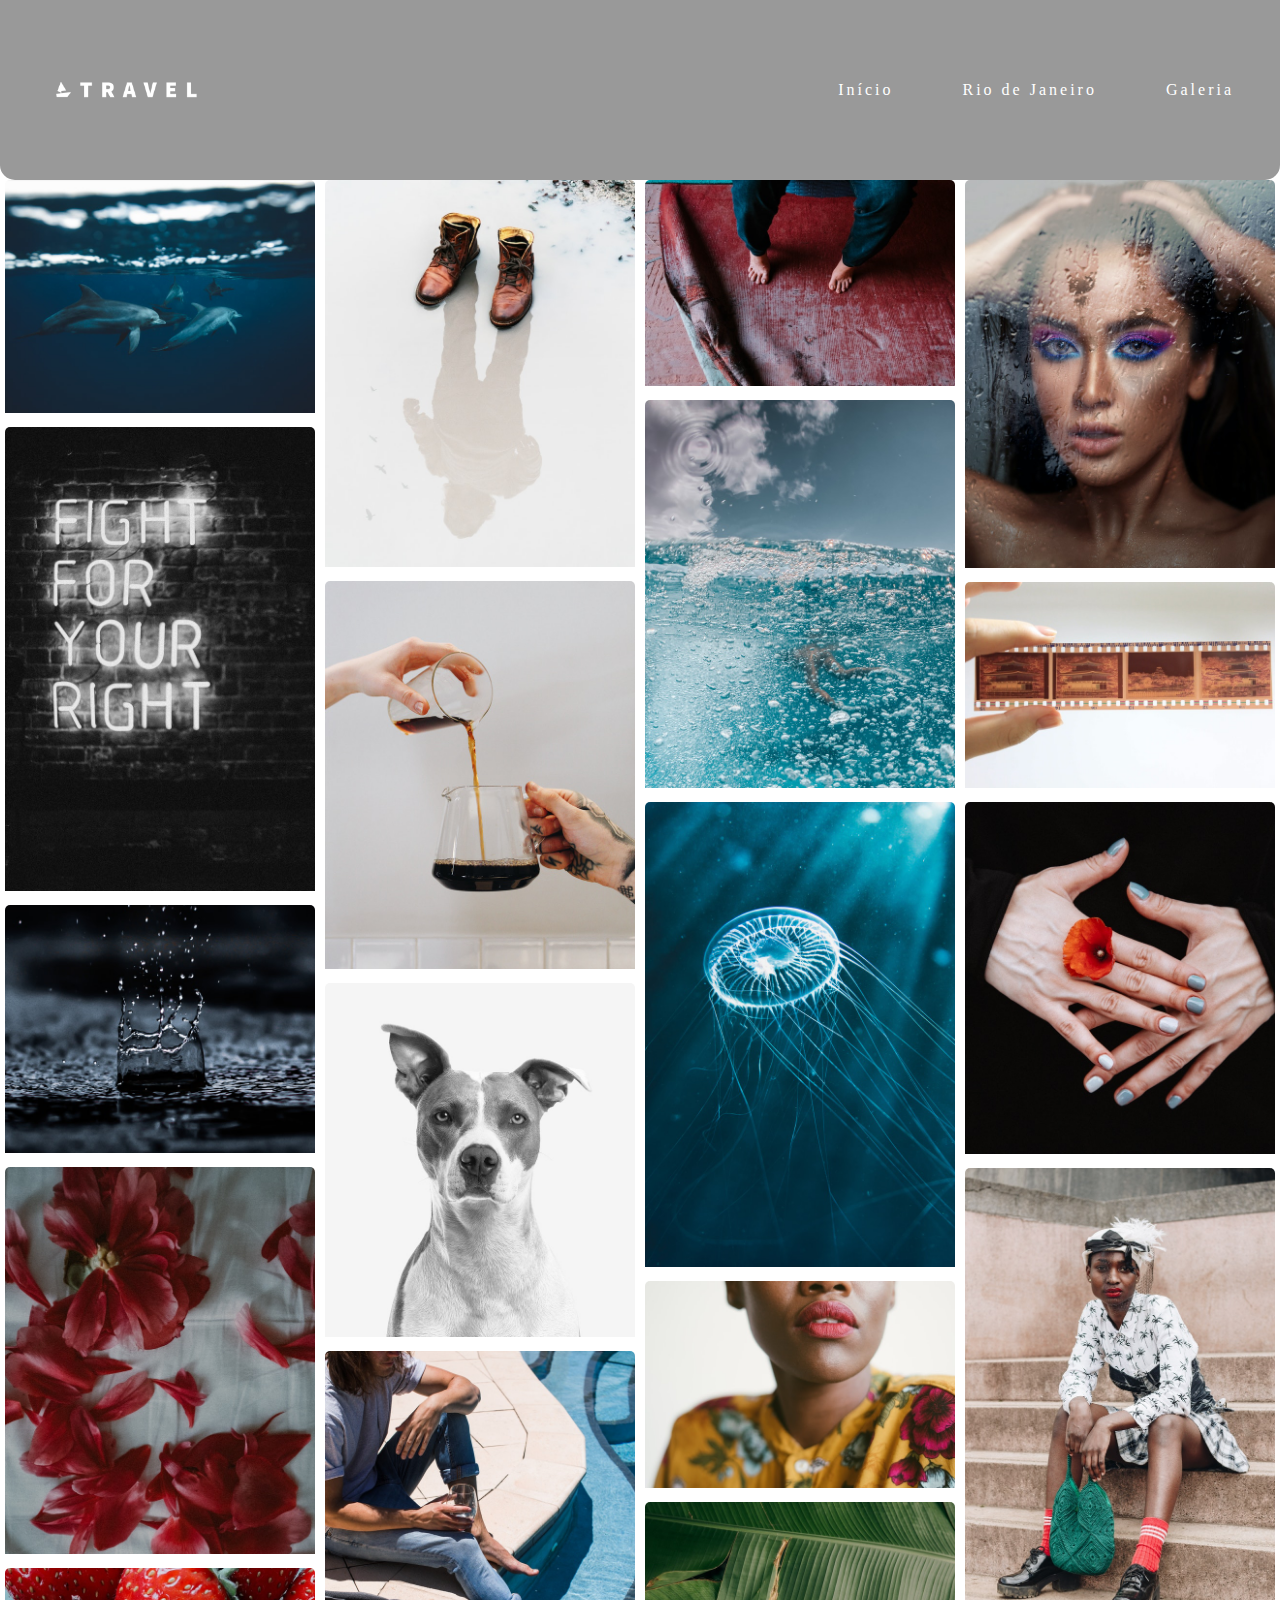
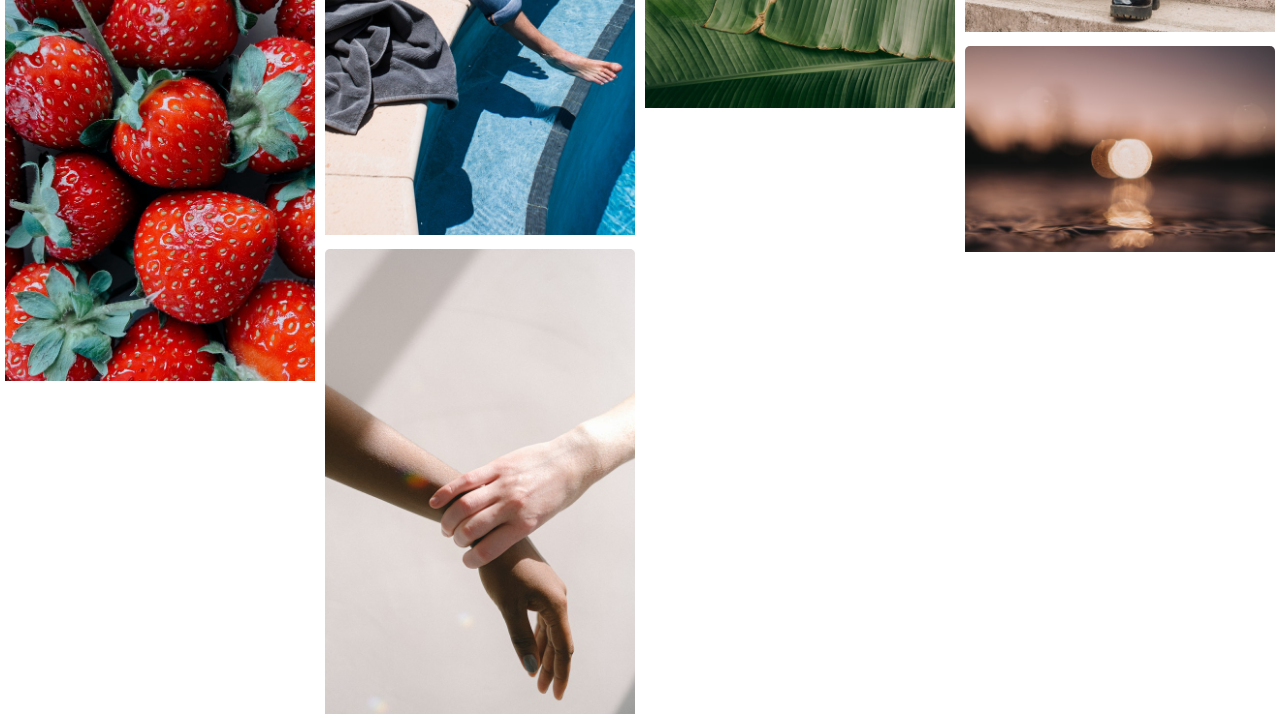
<file: galeria.html>
<!DOCTYPE html>
<html lang="pt-br">
<head>
    <meta charset="UTF-8">
    <meta http-equiv="X-UA-Compatible" content="IE=edge">
    <meta name="viewport" content="width=device-width, initial-scale=1.0">
    <title>Travel now Turismo</title>
    <link rel="stylesheet" href="style.css">
</head>
<body>
    <nav class="navgaleria">
        <!-- Inclusão de Plano de Fundo -->
        <img src="imagens/Logo-Travel-2.png" class="logo" alt="logo">

        <!-- Inclusão de barra de navegação -->
        <ul>
            <li><a href="index.html">Início</a></li>
            <li><a href="rio.html">Rio de Janeiro</a></li>
            <li><a href="galeria.html">Galeria</a></li>
        </ul>
    </nav>

    <!-- _______________________________________________________________ -->
    <!-- Album -->

    <main id="album">
        <section class="coluna">
            <!-- O Elemento img indica a inserção de uma imagem no documento html -->
            <img src="imagens/imagem001.jpg" alt="Golfinhos">
            <img src="imagens/imagem002.jpg" alt="Fight for your right">
            <img src="imagens/imagem003.jpg" alt="Gota">
            <img src="imagens/imagem004.jpg" alt="Flores">
            <img src="imagens/imagem005.jpg" alt="Morangos">
        </section>
        <section class="coluna">
            <img src="imagens/imagem006.jpg" alt="Homem invisivel">
            <img src="imagens/imagem007.jpg" alt="Café &lt;3">
            <img src="imagens/imagem008.jpg" alt="Cachorro">
            <img src="imagens/imagem009.jpg" alt="Drink na piscina">
            <img src="imagens/imagem010.jpg" alt="Pegando pelo pulso">
        </section>
        <section class="coluna">
            <img src="imagens/imagem011.jpg" alt="Tapete vermelho">
            <img src="imagens/imagem012.jpg" alt="Mergulho">
            <img src="imagens/imagem013.jpg" alt="Água viva">
            <img src="imagens/imagem014.jpg" alt="Roupa florida">
            <img src="imagens/imagem015.jpg" alt="Folhas">
        </section>
        <section class="coluna">
            <img src="imagens/imagem016.jpg" alt="Olhos coloridos">
            <img src="imagens/imagem017.jpg" alt="Negativo da foto">
            <img src="imagens/imagem018.jpg" alt="Flor laranja">
            <img src="imagens/imagem019.jpg" alt="Bolsa verde, meias vermelhas">
            <img src="imagens/imagem020.jpg" alt="Brilho na água">
        </section>
    </main>
    
</body>
</html>
</file>
<file: style.css>
/* Reset básico */
* {
    margin: 0;
    padding: 0;
    font-family: Verdana;
    box-sizing: border-box;
}

/* Ajuste do plano de fundo */
.plano-de-fundo {
    width: 100%;
    height: 100vh;
    background-image: linear-gradient(rgba(0,0,0,0.5),rgba(0,0,0,0.5)), url(imagens/praia.jpg);
    background-size: cover;
    background-position: center;
    position: relative;
}

/* Ajuste de barra de navegação */
nav {
    position: absolute;
    top: 0;
    left: 0;
    width: 100%;
    padding: 15px 6px;
    display: flex;
    align-items: center;
    justify-content: space-between;
}

/* Ajuste de barra de navegação (album) */
.navgaleria {
    position: sticky;
    left: 0;
    top: 0;
    width: 100%;
    height: 20vh;
    background-color: #999;
    border-bottom-left-radius: 15px;
    border-bottom-right-radius: 15px;

}

.navgaleria img {
    margin-top: 15px;
}

/* Posicionmento do logo */
nav .logo {
    width: 160px;
    cursor: pointer;
    margin-left: 40px;
}

/* Ajuste da barra de navegação para ficar na horizontal e romoção dos marcadores */
nav ul li {
    display: inline-block;
    list-style: none;
    margin: 5px 25px;
    letter-spacing: 3px;
    margin-right: 40px;
}
/* Ajuste dos links da barra de navegação */
nav ul li a {
    text-decoration: none;
    color: #fff;
}
nav ul li a:hover {
    text-decoration: none;
    color: yellow;
}
/* Configuração do rirulo animado */
.titulo {
    position: absolute;
    top: 50%;
    left: 50%;
    transform: translate(-50%, -50%);
    font-size: 60px;
    color: white;

}

/* Funcionalidade de destaque da palavra */
span {
    color: transparent;
    background-image: linear-gradient(yellow,yellow);
    background-repeat: no-repeat;
    background-clip: text;
    -webkit-background-clip: text;
    background-position: -500px 0;
    animation: backcolor 3s linear infinite alternate;
}

/* __________________________________________________________________________ */
/* Página Rio de janeiro */

.plano-fundo {
    width: 100%;
    height: 100vh;
    background-image: linear-gradient(rgba(12,3,51,0.3), rgba(12,3,51,0.3));
    position: relative;
    padding: 0 5%;
    display: flex;
    align-items: center;
    justify-content: center;
}

.navrio {
    width: 100%;
    position: absolute;
    top: 0;
    left: 0;
    padding: 20px 8%;
    display: flex;
    align-items: center;
    justify-content: space-between;
}

.navrio .logo {
    width: 20px;
}

.navrio ul li {
    list-style: none;
    display: inline-block;
    margin-left: 40px;
    text-transform: uppercase;
    letter-spacing: 2px;
}

.navrio ul li a {
    text-decoration: none;
    color: #fff;
    font-size: 17px;
}

.conteudo {
    align-items: center;
}

.conteudo h1 {
    font-size: 70px;
    color: #fff;
    font-weight: 600;
    transition: 0.5s;
}

/* Define o estilo aplicado e elementos <h1> dentro de .conteudo quando o mouse estiver em cima */
.conteudo h1:hover {
    -webkit-text-stroke: 2px #fff; /* Adiciona um contorno de texto de 2px branco */
    color: transparent; /* Define a cor do texto como trnsparente */
}

.conteudo a {
    text-decoration: none;
    display: inline-block;
    color: #fff;
    font-size: 24px;
    border: 2px solid #fff;
    padding: 14px 70px;
    border-radius: 50px;
    margin-top: 20px;
}

.back-video {
    position: absolute;
    right: 0;
    bottom: 0;
    z-index: -1;
}


/* Cor de fundo página e cor da fonte */
.bodycontato {
    background-color: #999;
    color: white;
    font-weight: 400;
    display: flex;
    min-height: 100vh;
    min-width: 100vw;
}

.contato {
    width: 50vw;
    display: flex;
    flex-direction: column;
    align-items: center;
    justify-content: center
    ;
}

/* __________________________________________________________________ */
/* Album de fotos (Galeria) */

main#album {
    /* Renderiza os elementos */
    display: flex;
    /* Coloca o conteúdo em linha e não permite a quebra de linha */
    flex-flow: row wrap;
}

section.coluna {
    /* border: 1px dashed black */
    flex: 1 1 100%;
    padding: 0px 5px;

}

section > img {
    /* Especifica a largura e a altura de uma imagem */
    width: 100%;
    /* indica a distância na parte inferior do conteúdo */
    padding-bottom: 10px;
    border-radius: 5px;
}


/* Define o estilo aplicado a ementos .back-video quando a relação de aspecto mínima for 16/9 */
@media (min-aspect-radio: 16/9) {
    .back-video {
        width: auto; /* Define a largura como automática */
        height: 100%; /* Define a altura como 100% */
    }
}

/* Define o estilo aplicado a ementos .back-video quando a relação de aspecto max for 16/9 */
@media (max-aspect-radio: 16/9) {
    .back-video {
        width: auto; /* Define a largura como automática */
        height: 100%; /* Define a altura como 100% */
    }
}

/* Anima para aparecer */
@keyframes backcolor {
    100% {
        background-position: 0 0;
    }
}

@media screen and (max-width: 768px) {
    .titulo {
        font-size: 40px;
    }
}

/* __________________________________________________ */
/* Responsividade (Album de fotos) */

/* Tamanho de tablets */
@media screen and (min-width:768px) and (max-width: 992px) {
    section.coluna {
        flex: 1 1 50%;
    }    
}

/* Tamanho de celulares */
@media screen and (min-width: 992px) {
    section.coluna {
        flex: 1 1 25%;
    }
}
</file>
